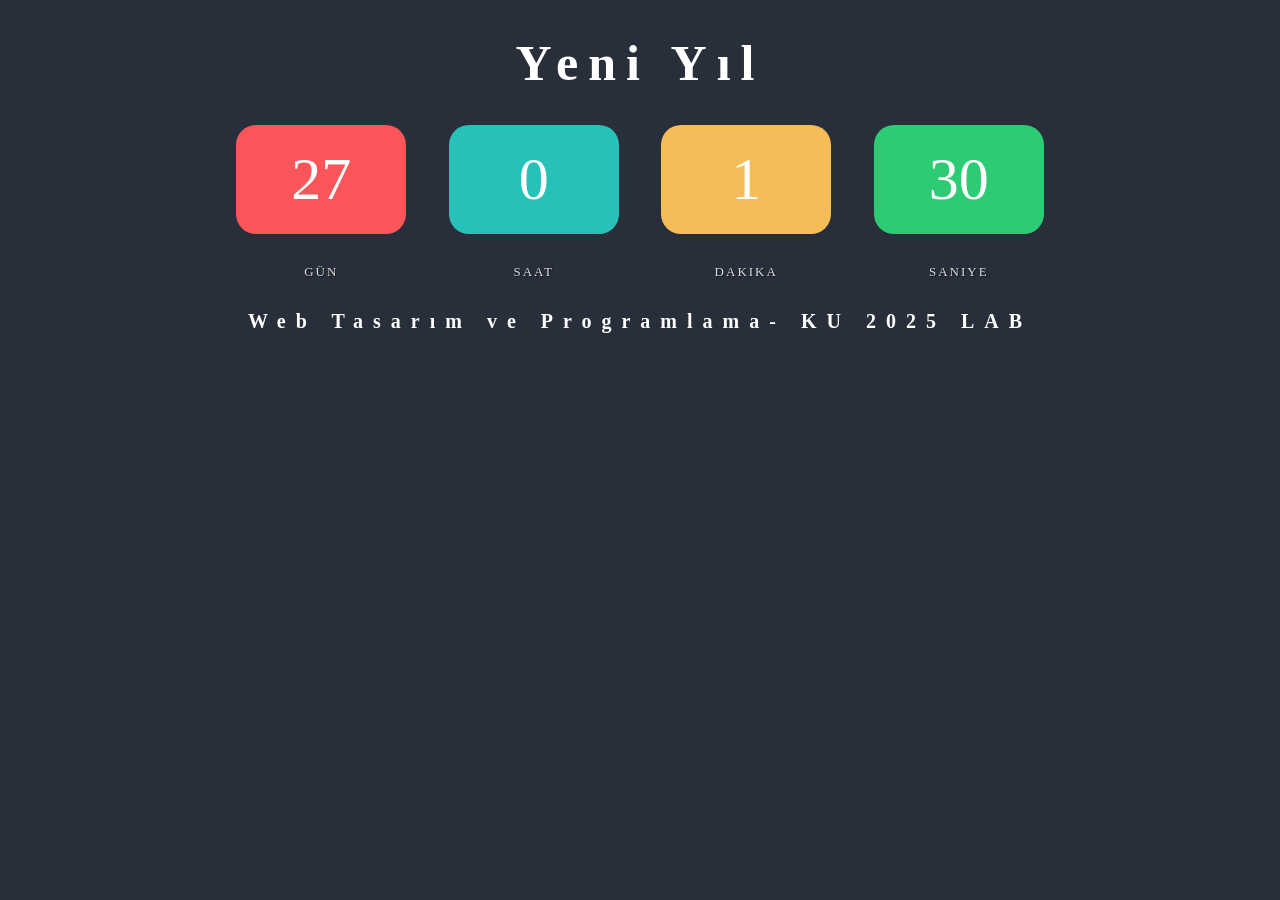
<file: hafta3-main/hafta3-main/gerisayim-saati/index.html>
<!DOCTYPE html>
<html lang="en">
  <head>
    <meta charset="UTF-8" />
    <meta name="viewport" content="width=device-width, initial-scale=1.0" />
    <title>Geri Sayım Saati</title>
    <link rel="stylesheet" href="style.css" />
    <script src="script.js" defer></script>
  </head>
  <body>
    <div id="main">
      <h1>Yeni Yıl</h1>

      <div id="clock"></div>
      <div id="display">
        <span>Gün</span>
        <span>Saat</span>
        <span>Dakika</span>
        <span>Saniye </span>
      </div>
      <h3>Web Tasarım ve Programlama- KU 2025 LAB</h3>
    </div>
  </body>
</html>
</file>
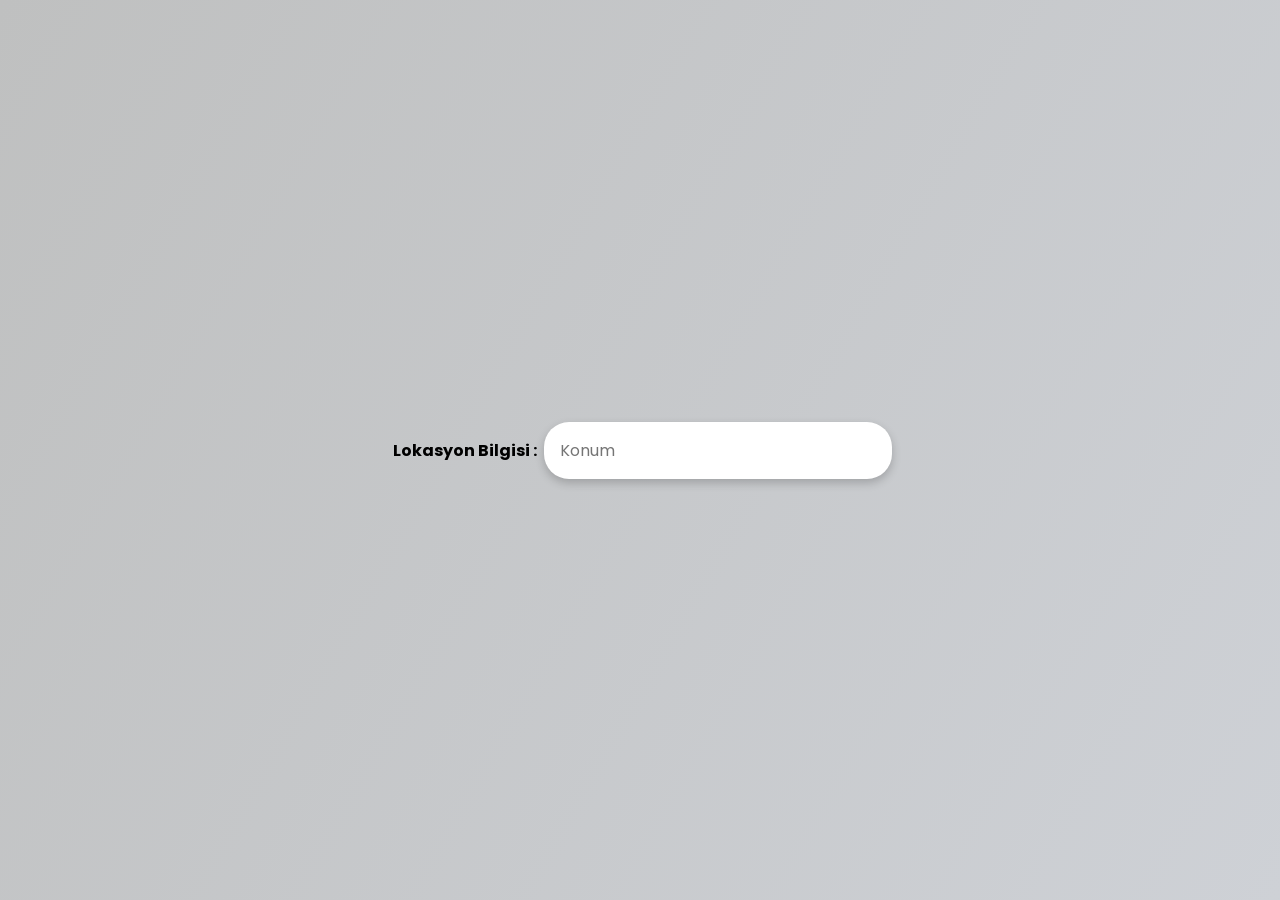
<file: hafta3-main/hafta3-main/havaDurumuUygulamasi/index.html>
<!DOCTYPE html>
<html lang="en">
    <head>
        <meta charset="UTF-8" />
        <meta name="viewport" content="width=device-width, initial-scale=1.0" />
        <title>Hava Durumu Bilgisi</title>
        <link rel="stylesheet" href="style.css" />
       
    </head>
    <body>
        <div id="container"></div>
        <form id="form">
           
            <label> Lokasyon Bilgisi : </label>
            <input
                type="text"
                id="search"
                placeholder="Konum "
                autocomplete="off"
            />
        
        </form>
    
        <main id="main"></main>

        <script src="script.js" defer></script>
    </body>
</html>
</file>
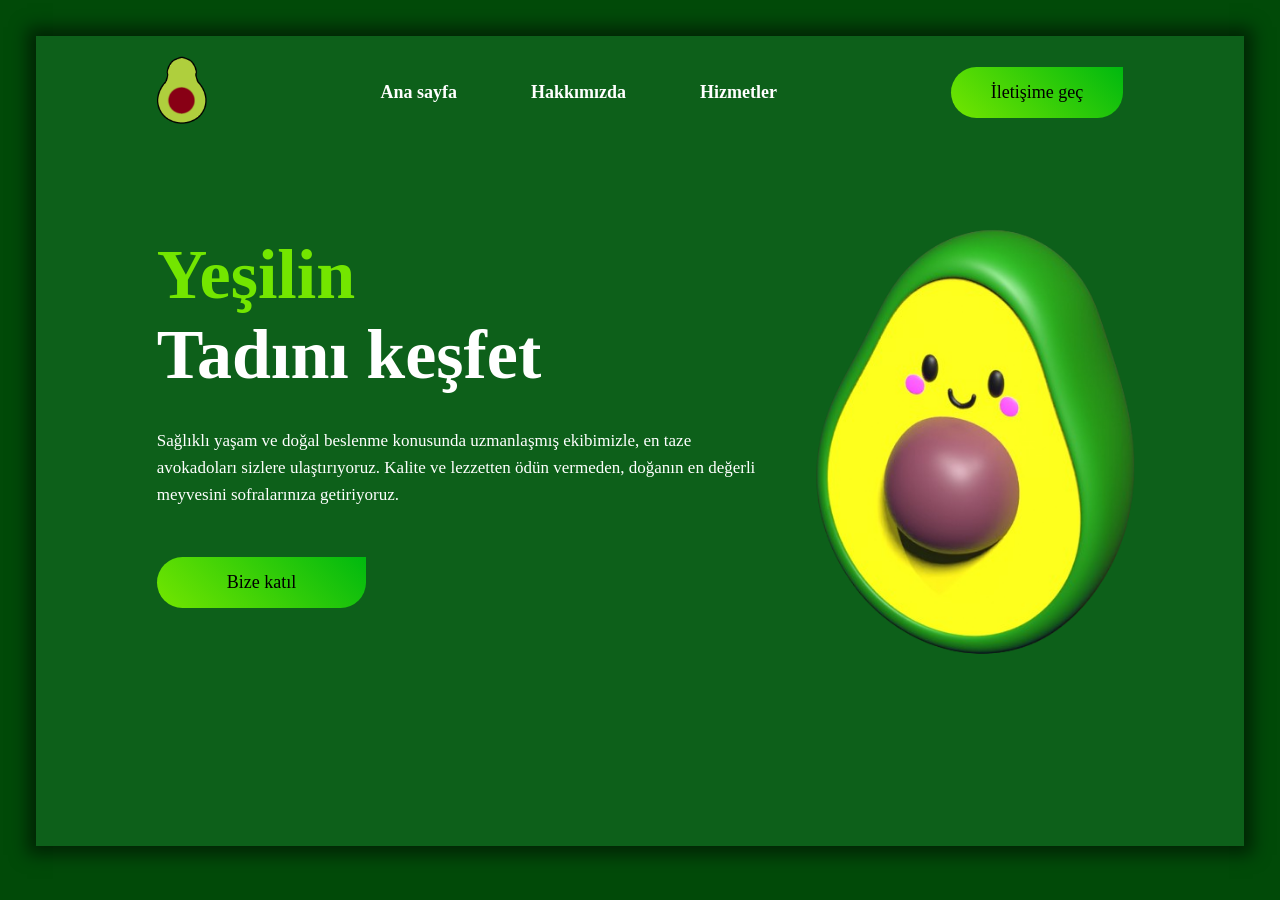
<file: hafta3-main/hafta3-main/Landing Avacado/index.html>
<!DOCTYPE html>
<html lang="tr">
<head>
    <meta charset="UTF-8">
    <meta name="viewport" content="width=device-width, initial-scale=1.0">
    <title>Avocado - Ana Sayfa</title>
    <link rel="stylesheet" href="style.css">
</head>
<body>
  <div class="glass-efect">
    <div class="main-content">
      <nav>
    <a href="./index.html" class="logo"> 
        <img src="./avo-logo.png" alt="Avocado Logo">
    </a>
    <ul>
        <li><a href="./index.html">Ana sayfa</a></li>
        <li><a href="./hakkimizda.html">Hakkımızda</a></li>
        <li><a href="./hizmetler.html">Hizmetler</a></li>
    </ul>
    <div>
        <a href="#" class="btn">İletişime geç</a>
    </div>
</nav>
      <div class="content">
        <h1 class="anim"> <span>Yeşilin</span> <br>Tadını keşfet</h1>
        <p class="anim">Sağlıklı yaşam ve doğal beslenme konusunda uzmanlaşmış ekibimizle, en taze avokadoları sizlere ulaştırıyoruz. Kalite ve lezzetten ödün vermeden, doğanın en değerli meyvesini sofralarınıza getiriyoruz.</p>
        <a href="#" class="btn anim"> Bize katıl</a>
      </div>
      <img src="avocado.png" alt="Avocado" class="hero-img anim">
    </div>
  </div>
</body>
</html>
</file>
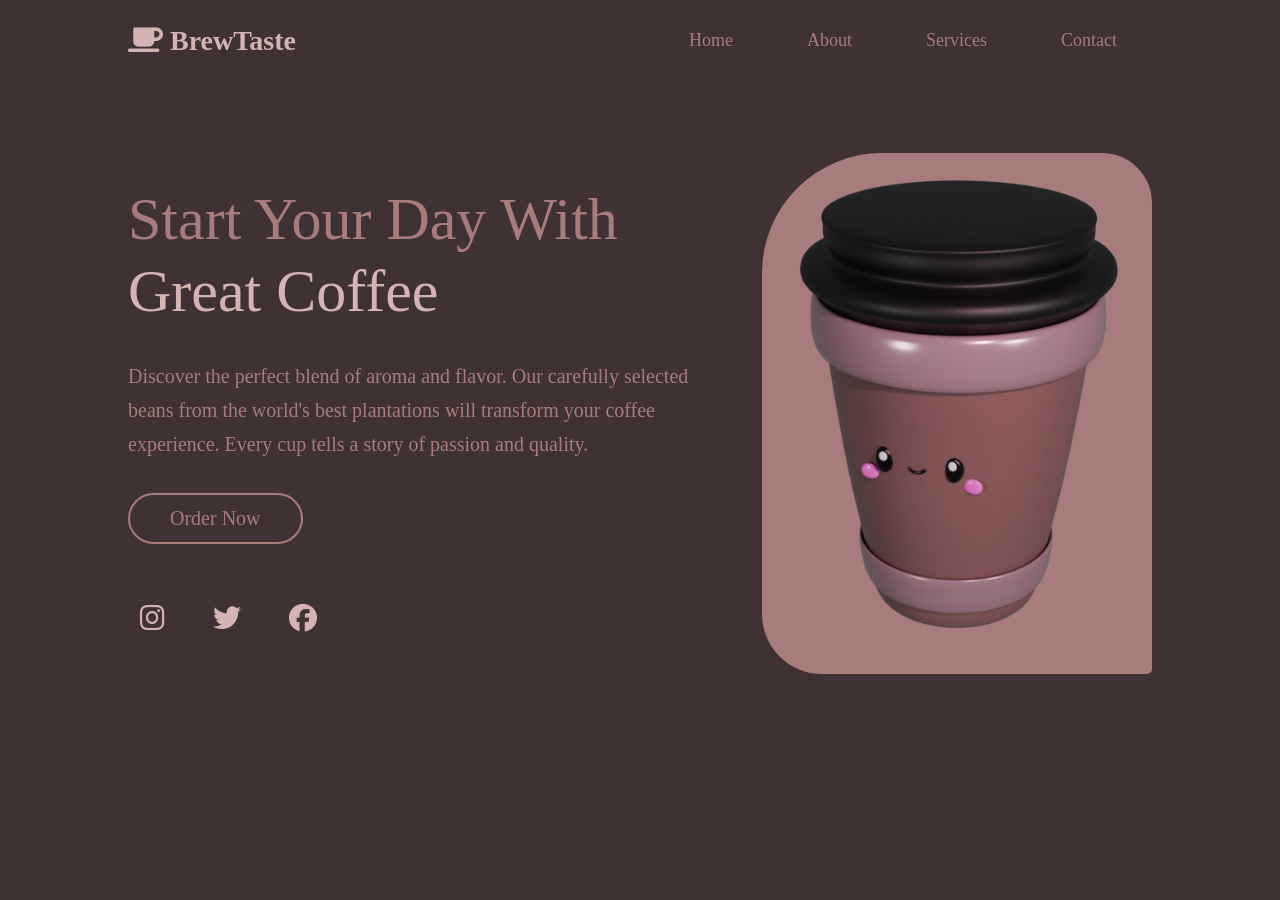
<file: hafta3-main/hafta3-main/Landing Coffee/index.html>
<!DOCTYPE html>
<html lang="en">
<head>
    <meta charset="UTF-8">
    <meta name="viewport" content="width=device-width, initial-scale=1.0">
    <title>BrewTaste - Premium Coffee</title>
    <link rel="stylesheet" href="https://cdnjs.cloudflare.com/ajax/libs/font-awesome/6.4.0/css/all.min.css" integrity="sha512-iecdLmaskl7CVkqkXNQ/ZH/XLlvWZOJyj7Yy7tcenmpD1ypASozpmT/E0iPtmFIB46ZmdtAc9eNBvH0H/ZpiBw==" crossorigin="anonymous" referrerpolicy="no-referrer" />
    <link rel="stylesheet" href="style.css">
</head>
<body>
    <div class="main-content">
        <nav>
            <a href="index.html" class="logo"><i class="fa fa-coffee"></i> BrewTaste</a>

            <ul>
                <li><a href="index.html">Home</a></li>
                <li><a href="about.html">About</a></li>
                <li><a href="services.html">Services</a></li>
                <li><a href="contact.html">Contact</a></li>
            </ul>
        </nav>

        <div class="content">
            <div class="left">
                <h1>Start Your Day With <span>Great Coffee</span></h1>
                <p>Discover the perfect blend of aroma and flavor. Our carefully selected beans from the world's best plantations will transform your coffee experience. Every cup tells a story of passion and quality.</p>
                <a href="services.html" class="btn">Order Now</a>

                <div class="social">
                    <a href="#"><i class="fab fa-instagram"></i></a>
                    <a href="#"><i class="fab fa-twitter"></i></a>
                    <a href="#"><i class="fab fa-facebook"></i></a>
                </div>
            </div>
            <div class="right">
                <img src="img/coffee.png" alt="Premium Coffee">
            </div>
        </div>
    </div>
</body>
</html>
</file>
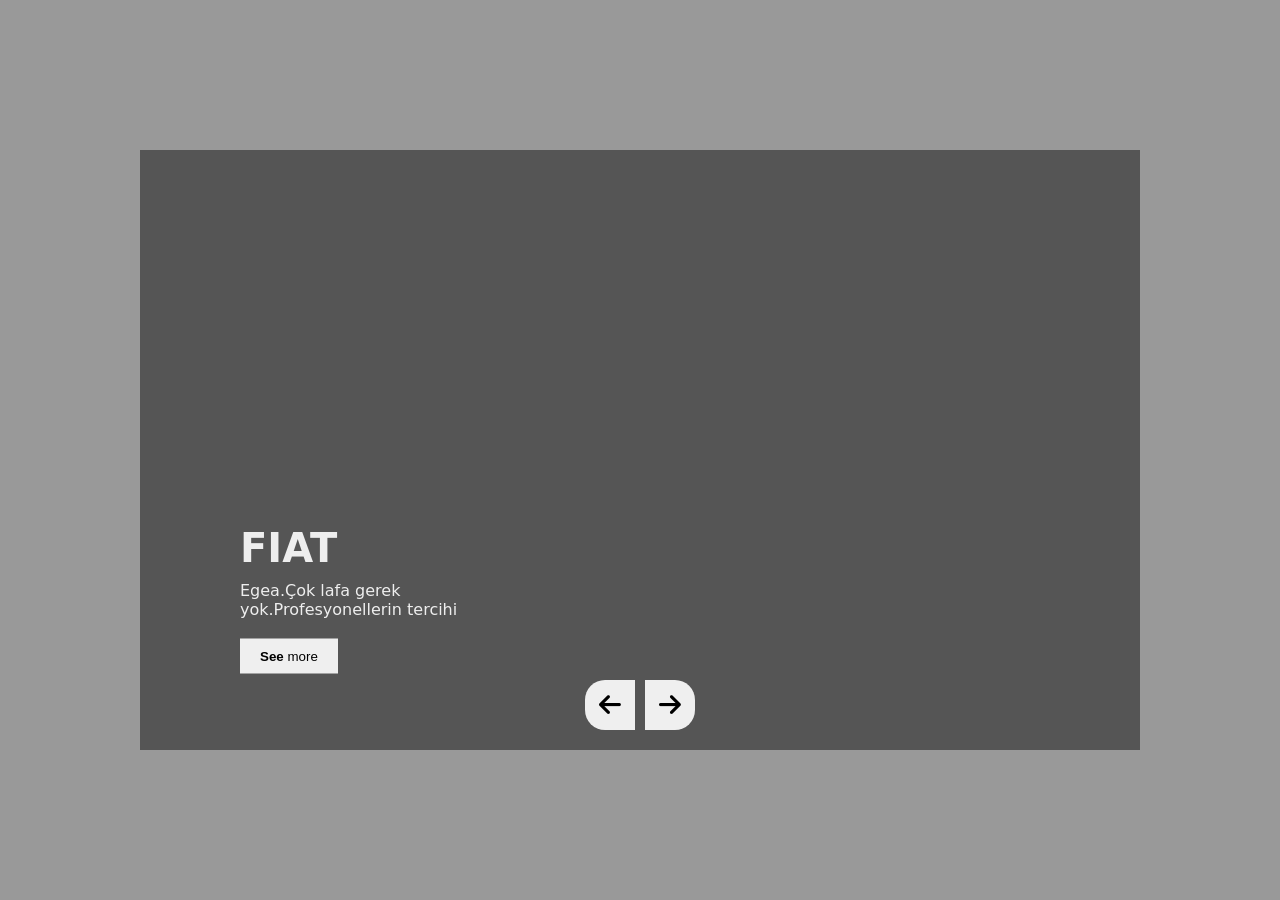
<file: hafta3-main/hafta3-main/See Cards/index.html>
<!DOCTYPE html>
<html lang="en">
<head>
    <meta charset="UTF-8">
    <meta name="viewport" content="width=device-width, initial-scale=1.0">
    <title>See card Slider</title>
    <link rel="stylesheet" href="style.css">
    <link rel="stylesheet" href="https://cdnjs.cloudflare.com/ajax/libs/font-awesome/6.4.0/css/all.min.css" integrity="sha512-iecdLmaskl7CVkqkXNQ/ZH/XLlvWZOJyj7Yy7tcenmpD1ypASozpmT/E0iPtmFIB46ZmdtAc9eNBvH0H/ZpiBw==" crossorigin="anonymous" referrerpolicy="no-referrer" />
   </head>
<body>
    <div class="container">
        <div class="slide">
            <div class="item" style="background-image: url("C:\Users\akif\Desktop\araba1.jpg");">
                <div class="content">
                    <div class="name">Mercedes</div>
                    <div class="descript">Rahatlık ve konforuyla dikkat çeken bir araba. </div>
                    <button><b>See</b>  more</button>
                </div>
            </div>
            
            <div class="item" style="background-image: url("C:\Users\akif\Desktop\araba2.jpg");">
                <div class="content">
                    <div class="name">Fiat</div>
                    <div class="descript">Egea.Çok lafa gerek yok.Profesyonellerin tercihi</div>
                    <button><b>See</b>  more</button>
                </div>
            </div>
            
            <div class="item" style="background-image: url("C:\Users\akif\Desktop\araba3.jpg");">
                <div class="content">
                    <div class="name">Citroen</div>
                    <div class="descript">Genellikle acemi şoförlerin tercihidir.Deneyim kazandırır</div>
                    <button><b>See</b>  more</button>
                </div>
            </div>
            
            <div class="item" style="background-image: url("C:\Users\akif\Desktop\araba4.jpg");">
                <div class="content">
                    <div class="name">McLaren</div>
                    <div class="descript">Zengin arabasıdır.Adamı kanatlandırır</div>
                    <button><b>See</b>  more</button>
                </div>
            </div>
        </div>
        <div class="button-group">
            <button class="prev"><i class="fa-solid fa-arrow-left"></i></button>
            <button class="next"><i class="fa-solid fa-arrow-right"></i></button>
        </div>
    </div>
    <script src="main.js"></script>
</body>
</html>
</file>
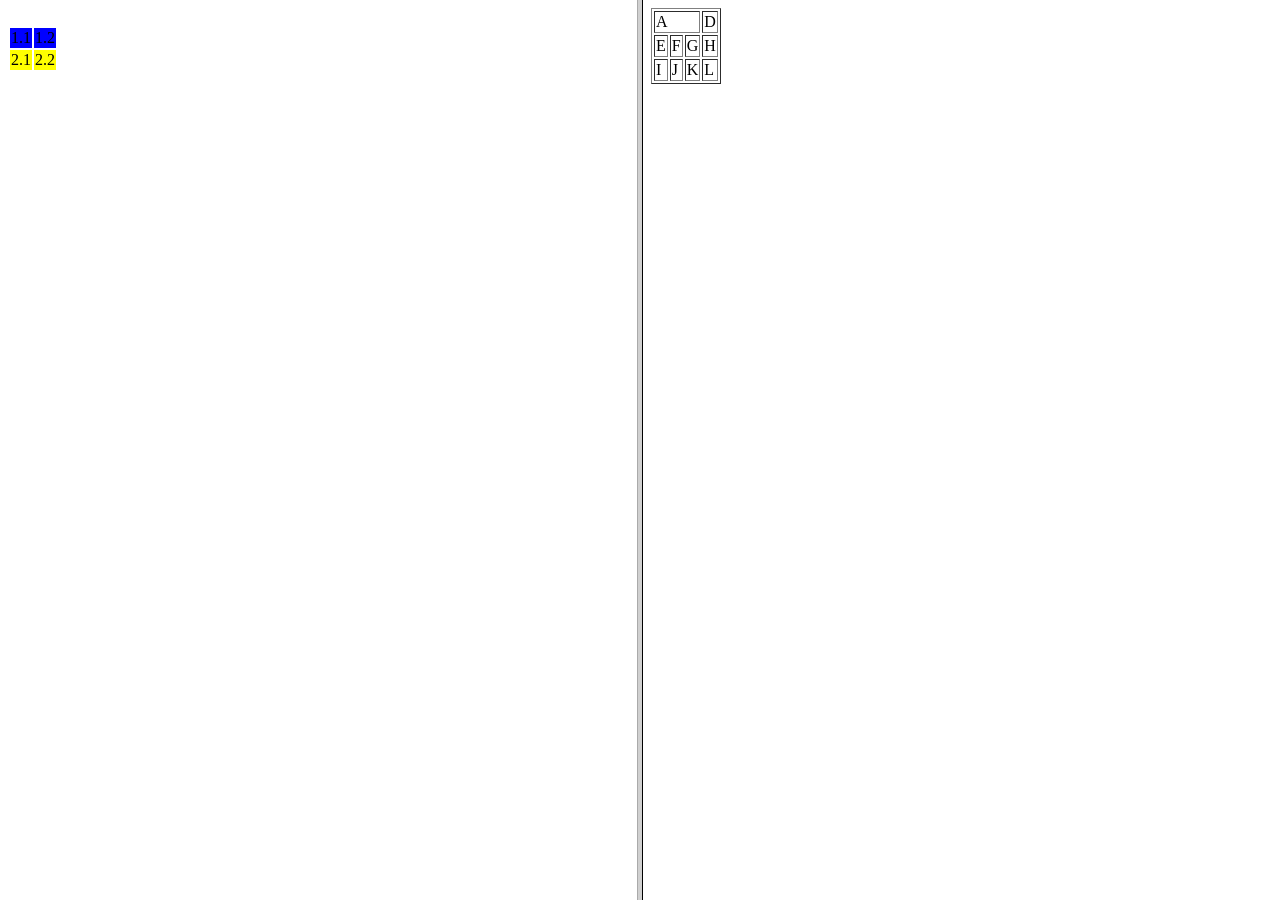
<file: hafta2-main/hafta2-main/hafta2ornek4.html>
<html>
<head>
</head> 
<frameset cols = "*,*">
<frame name = "sol" src = "hafta2ornek1.html">
<frame name = "sağ" src = "hafta2ornek3.html">
</frameset>
<body>
</body>
</html>
hafta2ornek1: 
<html>
<head></head>
<body bgcolor="orange"> 
</body>
</html>
hafta2ornek3:
<html>
<head></head>
<body bgcolor="blue">    
</body>
</html>
</file>
<file: hafta3-main/hafta3-main/gerisayim-saati/style.css>
body {
    background: #282e3a;
    font-family: tahoma;
}

h1 {
    color: #fff;
    text-align: center;
    font-size: 50px;
    letter-spacing: 10px;
}
h3 {
    color: #fff;
    text-align: center;
    font-size: 20px;
    letter-spacing: 10px;
}

#main {
    width: 850px;
    margin: 2% auto;
}

#clock span {
    float: left;
    text-align: center;
    font-size: 60px;
    margin: 0 2.5%;
    color: #fff;
    padding: 20px;
    width: 20%;
    border-radius: 20px;
    box-sizing: border-box;
}

#clock span:nth-child(1) {
    background: #fa5559;
}

#clock span:nth-child(2) {
    background: #26c2b9;
}

#clock span:nth-child(3) {
    background: #f6bc58;
}

#clock span:nth-child(4) {
    background: #2dcb74;
}

#clock::after {
    content: "";
    display: block;
    clear: both;
}

#display span {
    float: left;
    width: 25%;
    text-align: center;
    margin-top: 30px;
    margin-bottom: 30px;
    color: #ddd;
    text-transform: uppercase;
    font-size: 13px;
    letter-spacing: 2px;
    text-shadow: 1px 1px 1px rgba(10, 10, 10, 0.7);
}

span.flip {
    animation: flip 0.5s ease forwards;
}

@keyframes flip {
    0% {
        transform: rotateX(0deg);
    }
    100% {
        transform: rotateX(360deg);
    }
}

/* Responsive tasarım için medya sorguları */
@media (max-width: 900px) {
    #main {
        width: 95%;
    }
    
    #clock span {
        font-size: 40px;
        padding: 15px;
    }
}

@media (max-width: 600px) {
    h1 {
        font-size: 30px;
        letter-spacing: 5px;
    }
    
    #clock span {
        font-size: 30px;
        padding: 10px;
        margin: 0 1%;
    }
}
</file>
<file: hafta3-main/hafta3-main/havaDurumuUygulamasi/style.css>
@import url("https://fonts.googleapis.com/css2?family=Poppins:wght@200;400;600&display=swap");

* {
    box-sizing: border-box;
}

body {
    background: linear-gradient(300deg, #ced1d6, #bfc0c0);
    font-family: "Poppins", sans-serif;
    display: flex;
    flex-direction: column;
    align-items: center;
    justify-content: center;
    margin: 0;
    min-height: 100vh;
}

input {
    background-color: #fff;
    border: none;
    border-radius: 25px;
    box-shadow: 0 4px 10px rgba(0, 0, 0, 0.2);
    font-family: inherit;
    font-size: 1rem;
    padding: 1rem;
    min-width: 300px;
}
label {
    font-weight: bold;
    padding: 0.3rem;
    
}

input:focus {
    outline: none;
}

.weather {
    font-size: 2rem;
    text-align: center;
}


.weather h2 {
    display: flex;
    align-items: center;
    margin-bottom: 0;
}
.weather small {
    
    align-items: center;
 
}

.weather span {
    display: flex;
    align-items: center;
    font-size: 1.5rem;
    margin-top: 10px;
    
}



.mesaj {

    background-color: rgb(255, 126, 126);
    box-shadow: 0 4px 50px rgba(0, 0, 0, 0.2);
    border-radius:  15px;
    color: black;
    padding: 2rem;
    margin: 1rem;
   
}
#container {
    position: fixed;
    bottom:  10px;
    right: 10px;
}
</file>
<file: hafta3-main/hafta3-main/Landing Avacado/style.css>
*{
    margin: 0;
    padding: 0;
    box-sizing: border-box;
    font-family: "Gill Sans", calibri;
    color: #fff;
}

.glass-efect{
    height: 100vh;
    padding: 4vh;
    background-color: #014a08;
}

.main-content{
    width: 100%;
    background-color: rgb(13, 96, 26);
    min-height: 90vh;
    padding: 10px 10%;
    overflow: hidden;
    box-shadow: 0px 0px 16px 9px rgba(0,0,0,0.5);
    position: relative;
}

nav{
    padding: 10px 0;
    display: flex;
    justify-content: space-between;
    align-items: center;
}

.logo img{ width: 50px;}

nav ul li{
    display: inline-block;
    list-style: none;
    margin: 10px 15px;
}

nav ul li a{
    text-decoration: none;
    font-weight: 600;
    padding: 10px 20px;
    font-size: 18px;
    transition: .4s all ease-in-out;
}

nav ul li a:hover{
    background-color: #00b90f;
    border-radius: 20px;
    color: #000;
}

.btn{
    display: inline-block;
    text-decoration: none;
    padding: 15px 40px;
    font-size: 18px;
    border-radius: 30px;
    border-top-right-radius: 0;
    background-image: linear-gradient(45deg, #73e600, #00b90f);
    color: #000;
    font-weight: 400;
    transition: .4s all;
}

.btn:hover{
    border-top-right-radius: 30px;
    transform: translateY(-3px);
    box-shadow: 0 10px 20px rgba(0,0,0,0.2);
}

.content{
    margin-top: 10%;
    max-width: 600px;
}

.content h1{
    font-size: 70px;
    animation-delay: .2s;
    margin-bottom: 2rem;
}

.content h1 span{
    color: #73e600;
}

.content p{
    margin: 1rem 0;
    line-height: 1.7rem;
    font-size: 17px;
    animation-delay: .4s;
}

.content .btn{
    padding: 15px 70px;
    animation-delay: .8s;
    margin-top: 2rem;
}

.hero-img{
    width: 400px;
    position: absolute;
    top: 20%;
    right: 5%;
}

.hero-img.anim{
    animation-delay: 1.2s;
}

.anim{
    opacity: 0;
    transform: translateY(30px);
    animation: anim .5s linear forwards;
}

@keyframes anim {
    100%{
        opacity: 1;
        transform: translateY(0);
    }
}

/* Hakkımızda sayfası stilleri */
.about-details {
    margin: 2rem 0;
}

.about-details h3 {
    color: #73e600;
    margin: 1.5rem 0 0.5rem 0;
    font-size: 1.5rem;
}

.about-details ul {
    margin-left: 2rem;
    margin-top: 0.5rem;
}

.about-details li {
    margin: 0.5rem 0;
    line-height: 1.6;
}

/* Hizmetler sayfası stilleri */
.services-container {
    display: grid;
    grid-template-columns: repeat(auto-fit, minmax(250px, 1fr));
    gap: 2rem;
    margin: 2rem 0;
}

.service-item {
    background: rgba(255, 255, 255, 0.1);
    padding: 2rem;
    border-radius: 15px;
    backdrop-filter: blur(10px);
    border: 1px solid rgba(255, 255, 255, 0.2);
    transition: transform 0.3s ease;
}

.service-item:hover {
    transform: translateY(-5px);
}

.service-item h3 {
    color: #73e600;
    margin-bottom: 1rem;
    font-size: 1.3rem;
}

.service-item p {
    font-size: 1rem;
    line-height: 1.6;
}

/* Responsive tasarım */
@media (max-width: 768px) {
    .content h1 {
        font-size: 50px;
    }
    
    .hero-img {
        width: 300px;
        position: relative;
        margin-top: 2rem;
    }
    
    nav {
        flex-direction: column;
        gap: 1rem;
    }
    
    nav ul {
        text-align: center;
    }
    
    .services-container {
        grid-template-columns: 1fr;
    }
}

@media (max-width: 480px) {
    .content h1 {
        font-size: 40px;
    }
    
    .hero-img {
        width: 250px;
    }
    
    .main-content {
        padding: 10px 5%;
    }
}
</file>
<file: hafta3-main/hafta3-main/Landing Coffee/style.css>
*{
    margin: 0;
    padding: 0;
    box-sizing: border-box;
}

.main-content{
    background-color: #3E3232;
    min-height: 100vh;
    color: #A87C7C;
    font-family: "Gill Sans", calibri;
    overflow: hidden;
    padding: 10px 10%;
}

nav{
    padding: 10px 0;
    display: flex;
    justify-content: space-between;
    align-items: center;
}

nav .logo{
    color: #d4b3b3;
    font-size: 28px;
    text-decoration: none;
    font-weight: bold;
}

nav ul li{
    display: inline-block;
    list-style: none;
    margin: 10px 15px;
}

nav ul li a{
    color: #A87C7C;
    text-decoration: none;
    font-size: 18px;
    padding: 10px 20px;
    border-radius: 20px;
    transition: .5s all ease-in;
}

nav ul li a:hover{
    background-color: #A87C7C;
    color: #3E3232;
}

.content{
    margin-top: 8%;
    display: flex;
    justify-content: space-between;
    align-items: center;
    width: 100%;
}

.content h1{
    font-size: 60px;
    font-weight: 500;
    line-height: 1.2;
}

.content h1 span{
    color: #d4b3b3;
}

.content p{
    margin: 2rem 0;
    font-size: 20px;
    font-weight: 300;
    line-height: 1.7;
    max-width: 90%;
}

.content .btn{
    color: #A87C7C;
    border: 2px solid #A87C7C;
    padding: 12px 40px;
    border-radius: 40px;
    font-size: 20px;
    text-decoration: none;
    transition: .5s all ease-in;
    display: inline-block;
}

.content .btn:hover{
    background-color: #A87C7C;
    color: #503C3C;
    transform: translateY(-3px);
}

.social{
    margin-top: 3rem;
}

.social a{
    text-decoration: none;
}

.social .fab{
    font-size: 28px;
    margin-right: 20px;
    padding: 12px;
    color: #d4b3b3;
    border-radius: 20px;
    transition: .5s all ease-in-out;
}

.social .fab:hover{
    background-color: #A87C7C;
    color: #503C3C;
    transform: translateY(-5px);
}

.right{
    border-top-right-radius: 50px;
    border-top-left-radius: 120px;
    border-bottom-left-radius: 60px;
    border-bottom-right-radius: 5px;
    background-color: #A87C7C;
    padding: 20px;
}

.right img{
    width: 350px;
    animation: move 4s linear infinite;
}

@keyframes move {
    0%, 100%{
        transform: translateX(-30px);
    }
    50%{ 
        transform: translateX(30px);
    }
}

/* About Page Styles */
.about-details {
    margin: 2rem 0;
}

.about-details h3 {
    color: #d4b3b3;
    margin: 1.5rem 0 0.8rem 0;
    font-size: 1.4rem;
}

.about-details ul {
    margin-left: 2rem;
    margin-top: 0.5rem;
}

.about-details li {
    margin: 0.5rem 0;
    line-height: 1.6;
    font-size: 18px;
}

/* Services Page Styles */
.services-container {
    display: grid;
    grid-template-columns: repeat(auto-fit, minmax(280px, 1fr));
    gap: 1.5rem;
    margin: 2rem 0;
}

.service-item {
    background: rgba(168, 124, 124, 0.1);
    padding: 1.5rem;
    border-radius: 15px;
    border: 1px solid rgba(168, 124, 124, 0.3);
    transition: transform 0.3s ease;
}

.service-item:hover {
    transform: translateY(-5px);
    background: rgba(168, 124, 124, 0.2);
}

.service-item h3 {
    color: #d4b3b3;
    margin-bottom: 1rem;
    font-size: 1.3rem;
    display: flex;
    align-items: center;
    gap: 10px;
}

.service-item p {
    font-size: 16px;
    line-height: 1.6;
    margin: 0;
    max-width: 100%;
}

/* Contact Page Styles */
.contact-info {
    margin: 2rem 0;
}

.contact-item {
    display: flex;
    align-items: flex-start;
    gap: 1rem;
    margin: 1.5rem 0;
    padding: 1rem;
    background: rgba(168, 124, 124, 0.1);
    border-radius: 10px;
}

.contact-item i {
    font-size: 24px;
    color: #d4b3b3;
    margin-top: 5px;
}

.contact-item h3 {
    color: #d4b3b3;
    margin-bottom: 0.5rem;
    font-size: 1.2rem;
}

.contact-item p {
    margin: 0;
    font-size: 16px;
    max-width: 100%;
}

/* Responsive Design */
@media (max-width: 768px) {
    .content {
        flex-direction: column;
        text-align: center;
        margin-top: 5%;
    }
    
    .content h1 {
        font-size: 40px;
    }
    
    .content p {
        max-width: 100%;
        font-size: 18px;
    }
    
    .right {
        margin-top: 2rem;
        width: 100%;
        text-align: center;
    }
    
    .right img {
        width: 250px;
    }
    
    nav {
        flex-direction: column;
        gap: 1rem;
    }
    
    nav ul {
        text-align: center;
    }
    
    .services-container {
        grid-template-columns: 1fr;
    }
}
</file>
<file: hafta3-main/hafta3-main/See Cards/style.css>
*{
    margin: 0;
    padding: 0;
    box-sizing: border-box;
}

body{
    background: #999;
    overflow: hidden;
}

.container{
    position: absolute;
    top: 50%;
    left: 50%;
    transform: translate(-50%,-50%);
    width: 1000px;
    height: 600px;
    background-color: #555;
}


.container .slide .item{
    width: 200px;
    height: 300px;
    position: absolute;
    top: 50%;
    border-radius: 20px;
    transform: translate(0,-50%); 
    background-position: 50% 50%;
    background-size: cover;
    display: inline-block;
    transition: .4s;
}

.slide .item:nth-child(1),
.slide .item:nth-child(2){
    top: 0;
    left: 0;
    transform: translate(0,0);
    border-radius: 0;
    width: 100%;
    height: 100%;
}

.slide .item:nth-child(3){
    left: 70%;
}

.slide .item:nth-child(4){
    left: calc(70% + 250px);
}

.item .content{
    position: absolute;
    top: 50%;
    left: 100px;
    width: 300px;
    text-align: left;
    color: #eee;
    transform: translate(0,50%);
    font-family: system-ui;
    display: none;
}

.slide .item:nth-child(2) .content{
    display: block;
}


.content .name{
    font-size: 40px;
    text-transform: uppercase;
    font-weight: bold;
    opacity: 0;
    animation: slider 1s ease-in-out 1 forwards;
}

.content .descript{
    margin-top: 10px;
    margin-bottom: 20px;
    opacity: 0;
    animation: slider 1s ease-in-out .3s 1 forwards;

}
.content button{
    padding: 10px 20px;
    border: none;
    cursor: pointer;
    opacity: 0;
    animation: slider 1s ease-in-out .6s 1 forwards;
}

@keyframes slider {
    from{
        opacity: 0;
        transform: translate(0,100px);
        filter: blur(30px);
    }  
    to{
        opacity: 1;
        transform: translate(0);
        filter: blur(0);
    }    
}

.button-group{
    width: 100%;
    text-align: center;
    position: absolute;
    bottom: 20px;
}


.button-group button{
    width: 50px;
    height: 50px;
    font-size: 25px;
    border: none;
    cursor: pointer;
    margin: 0 3px;
    transition: .6s;
}

.button-group .prev{
    border-top-left-radius: 20px;
    border-bottom-left-radius: 20px;
}
.button-group  .next{

    border-top-right-radius: 20px;
    border-bottom-right-radius: 20px;
}

.button-group button:hover{
    background-color: #000;
    color: #fff;
}
</file>
